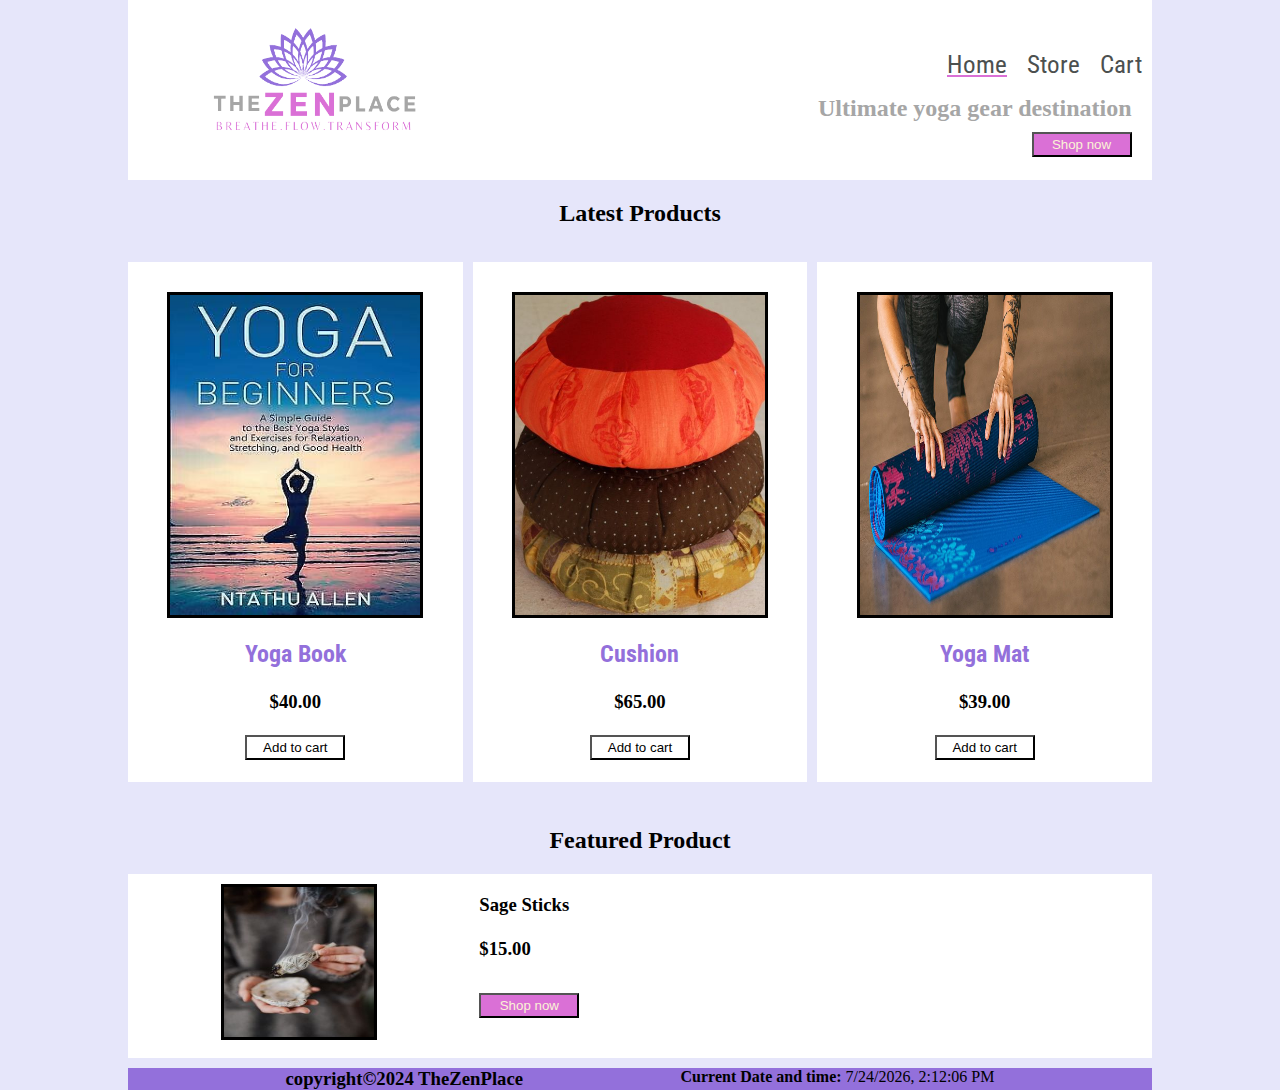
<file: index.html>
<!DOCTYPE html>
<html lang="en">

<head>
    <meta charset="UTF-8">
    <meta name="viewport" content="width=device-width, initial-scale=1.0">
    <title>TheZenPlace</title>
    <link rel="stylesheet" href="./resources/style.css">
</head>

<body>
    <div class="container">
        <!--HEADER SECTION-->
        <header>
            <div class="left-nav ">
                <img class="logo" src="./resources/logo.png">
            </div>
            <nav>
                <div class="menu-icon" id="menu-icon">
                    &#9776;
                </div>
                <div class="nav-links" id="nav-links">
                    <a class="navlink " href="cart.html">
                        Cart <div id="cart-count"></div></a>
                    <a class="navlink " href="store.html">Store</a>
                    <a class="navlink active" href="index.html">Home</a>
                </div>
                <div class="subheader">
                    <h2 class="desc"> Ultimate <strong>yoga gear destination</strong> </h2>
                    <button class=" buttonshopnow" onclick="document.location='store.html'">Shop now</button>
                </div>
            </nav>

        </header>
        <!--LATEST PRODUCTS SECTION-->
        <h2 class="spaceneeded">Latest Products</h2>
        <div class="product-card-strip ">
            <div class="product-card1">
                <img class="product-image" src="">
                <h2 class="product-name"> </h2>
                <h3 class="product-price"> </h3>
                <button class=" buttoncart">Add to cart</button>
            </div>
            <div class="product-card2">
                <img class="product-image" src="">
                <h2 class="product-name"> </h2>
                <h3 class="product-price"> </h3>
                <button class=" buttoncart">Add to cart</button>
            </div>
            <div class="product-card3">
                <img class="product-image" src="">
                <h2 class="product-name"> </h2>
                <h3 class="product-price"> </h3>
                <button class=" buttoncart">Add to cart</button>
            </div>
        </div>

        <!--FEATURED PRODUCT SECTION-->
        <h2 class="spaceneeded" id="featuredh2">Featured Product</h2>
        <div class="featured-product">

            <img class="featured-product-image" src="./resources/featprod.jpeg">
            <div class="details">
                <h3>Sage Sticks</h3>
                <h3>$15.00</h3>
                <button class=" buttonshopnow" onclick="document.location='store.html'">Shop now</button>
            </div>
            <br>
        </div>


        <!--FOOTER SECTION-->
        <footer>
            <br>
            <h3>copyright©2024 TheZenPlace </h3>
            <div class="datetime"></div>
            <br>
        </footer>
    </div>
    <script src="./assets/script.js"></script>
</body>

</html>
</file>
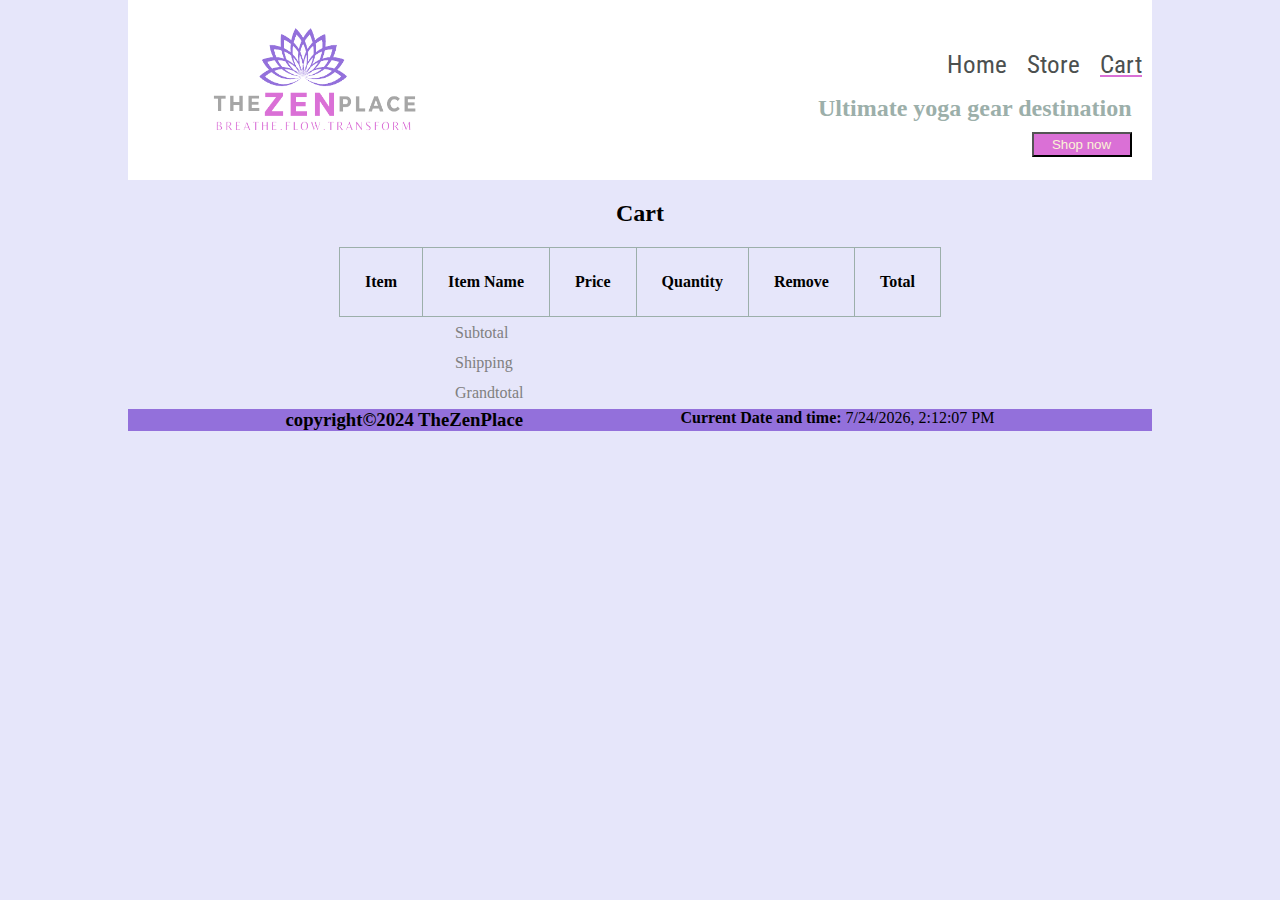
<file: cart.html>
<!DOCTYPE html>
<html lang="en">

<head>
    <meta charset="UTF-8">
    <meta name="viewport" content="width=device-width, initial-scale=1.0">
    <title>TheZenPlace</title>
    <link rel="stylesheet" href="./resources/cart-style.css">
</head>

<body>
    <div class="container">
        <!--HEADER SECTION-->
        <header>
            <div class="left-nav ">
                <img class="logo" src="./resources/logo.png">
            </div>
            <nav>
                <div class="menu-icon" id="menu-icon">
                    &#9776;
                </div>
                <div class="nav-links" id="nav-links">
                    <a class="navlink active " href="cart.html">
                        Cart<div id="cart-count"></div>
                    </a>
                    <a class="navlink " href="store.html">Store</a>
                    <a class="navlink " href="index.html">Home</a>
                </div>
                <div class="subheader">
                    <h2 class="desc"> Ultimate <strong>yoga gear destination</strong> </h2>
                    <button class=" buttonshopnow" onclick="document.location='store.html'">Shop now</button>
                </div>
            </nav>

        </header>
        <!--PRODUCTS SECTION-->
        <h2 class="spaceneeded">Cart</h2>
        <table class="table1">
            <thead>
                <tr>
                    <th class="table-image">Item</th>
                    <th class="Item-name">Item Name</th>
                    <th class="price">Price</th>
                    <th class="quantity">Quantity</th>
                    <th class="remove">Remove</th>
                    <th class="total-value">Total</th>
                </tr>
            </thead>
            <tbody>
                <!-- Cart items will be dynamically rendered here -->
            </tbody>
        </table>
        <table class="table2">
            <tr>
                <td class="labels">Subtotal</td>
                <td> </td>
            </tr>
            <tr>
                <td class="labels">Shipping</td>
                <td> </td>
            </tr>
            <tr>
                <td class="labels">Grandtotal</td>
                <td></td>
            </tr>
        </table>

        <!--FOOTER SECTION-->
        <footer>
            <br>
            <h3>copyright©2024 TheZenPlace </h3>
            <div class="datetime"></div>
            <br>
        </footer>
    </div>
    <script src="./assets/cart-js.js"></script>
</body>

</html>
</file>
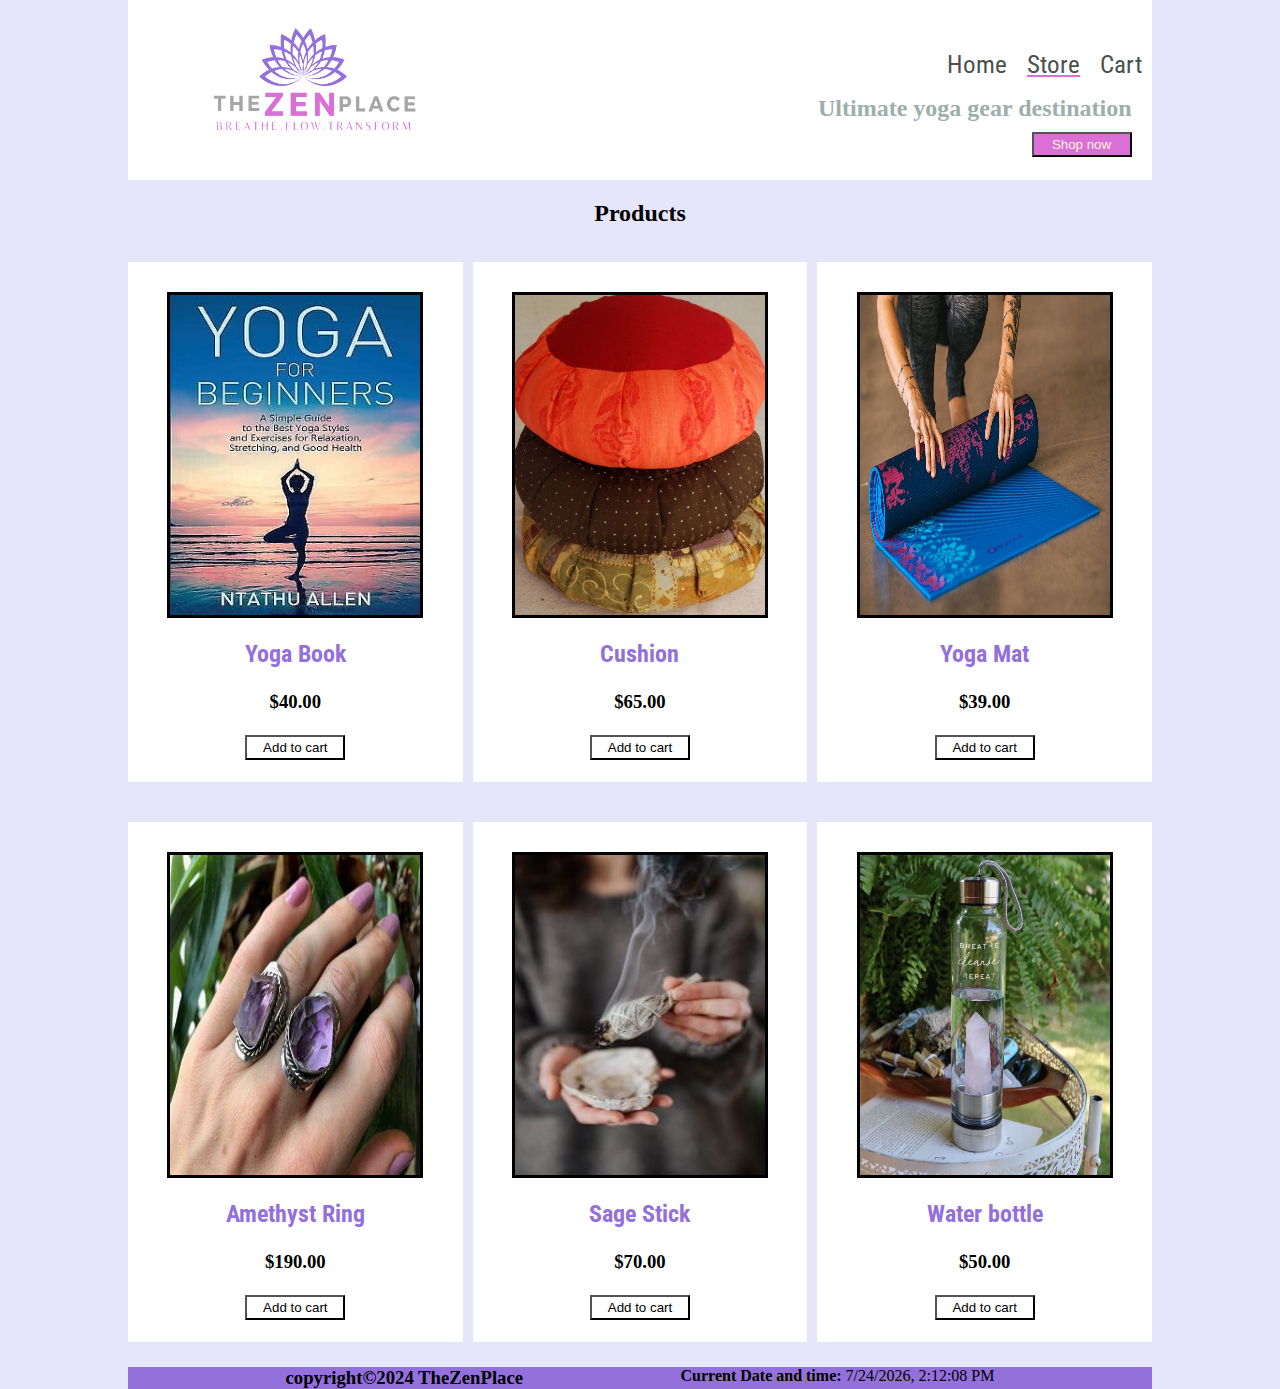
<file: store.html>
<!DOCTYPE html>
<html lang="en">

<head>
    <meta charset="UTF-8">
    <meta name="viewport" content="width=device-width, initial-scale=1.0">
    <title>TheZenPlace</title>
    <link rel="stylesheet" href="./resources/store-style.css">
</head>

<body>
    <div class="container">
        <!--HEADER SECTION-->
        <header>
            <div class="left-nav ">
                <img class="logo" src="./resources/logo.png">
            </div>
            <nav>
                <div class="menu-icon" id="menu-icon">
                    &#9776;
                </div>
                <div class="nav-links" id="nav-links">
                    <a class="navlink " href="cart.html">Cart <div id="cart-count"></div> </a>
                    <a class="navlink active" href="store.html">Store</a>
                    <a class="navlink" href="index.html">Home</a>
                </div>
                <div class="subheader">
                    <h2 class="desc"> Ultimate <strong>yoga gear destination</strong> </h2>
                    <button class=" buttonshopnow" onclick="document.location='store.html'">Shop now</button>
                </div>
            </nav>

        </header>
        <!--PRODUCTS SECTION-->
        <h2 class="spaceneeded">Products</h2>
        <div class="product-card-strip ">
            <div class="product-card1">
                <img class="product-image" src="">
                <h2 class="product-name"></h2>
                </h2>
                <h3 class="product-price"></h3>
                <button class=" buttoncart">Add to cart</button>
            </div>
            <div class="product-card2">
                <img class="product-image" src="">
                <h2 class="product-name"></h2>
                </h2>
                <h3 class="product-price"></h3>
                <button class=" buttoncart">Add to cart</button>
            </div>
            <div class="product-card3">
                <img class="product-image" src="">
                <h2 class="product-name"></h2>
                </h2>
                <h3 class="product-price"></h3>
                <button class=" buttoncart">Add to cart</button>
            </div>
        </div>
        <div class="product-card-strip ">
            <div class="product-card1">
                <img class="product-image" src="">
                <h2 class="product-name"></h2>
                </h2>
                <h3 class="product-price"></h3>
                <button class=" buttoncart">Add to cart</button>
            </div>
            <div class="product-card2">
                <img class="product-image" src="">
                <h2 class="product-name"></h2>
                </h2>
                <h3 class="product-price"></h3>
                <button class=" buttoncart">Add to cart</button>
            </div>
            <div class="product-card3">
                <img class="product-image" src="">
                <h2 class="product-name"></h2>
                </h2>
                <h3 class="product-price"></h3>
                <button class=" buttoncart">Add to cart</button>
            </div>
        </div>
        <!--FOOTER SECTION-->
        <footer>
            <br>
            <h3>copyright©2024 TheZenPlace </h3>
            <div class="datetime"></div>
            <br>
        </footer>
    </div>
    <script src="./assets/store-js.js"></script>
</body>

</html>
</file>
<file: resources/style.css>
@font-face {
    font-family: H2Font;
    src: url("/assets/RobotoCondensed-VariableFont_wght.ttf") format("truetype");
}

* {
    margin: 0;
    padding: 0;
}

body {
    height: 100vh;
    width: 100%;
    background-color: #E6E6FA;
}

/*MAIN CONTAINER*/
.container {
    display: grid;
    justify-items: center;
}

/*HEADER ELEMENT STYLING*/
header {
    display: grid;
    width: 80%;
    max-height: 180px;
    background-color: #fff;
    grid-template-columns: 1fr 2fr;
    grid-template-rows: 1fr 1fr;

}

#cart-count {
    position: relative;
    top: -50px;
    right: -25px;
    width: 10px;
    height: 15px;
    background-color: #9370DB;
    color: white;
    border-radius: 40%;
    line-height: 15px;
    padding: 5px 10px;
    font-size: 12px;
    display: none;
    /* Initially hidden */
}

.spaceneeded {
    margin: 20px;
}

.left-nav {
    display: grid;
    width: 100%;
    grid-area: 1/span 1 /2 /2;
}

.logo {
    margin-top: 10px;
    width: 270px;
    height: 130px;
    justify-self: center;
    padding-top: 10px;
}

.nav {
    display: grid;
    width: 100%;
    grid-area: 1/ 2 / 2 /3;
}

.navlink {
    float: right;
    text-decoration: none;
    color: #4c504f;
    height: 15px;
    padding: 10px;
    font-size: 25px;
    margin-top: 40px;
    margin-bottom: 20px;
    font-family: H2Font;
    box-shadow: inset 0 0 0 0 #9CAFAA;
    transition: color .3s ease-in-out, box-shadow .3s ease-in-out;
}

.active {
    color: #4c504f;
    text-decoration: underline;
    text-decoration-color: #DA70D6;
}

.navlink:hover {
    color: #4c504f;
    box-shadow: inset 200px 0 0 0 #DA70D6;
}

.subheader {
    display: grid;
    width: 97%;
    justify-items: flex-end;
}

.desc {
    color: #A6A6A6;
}

.buttonshopnow {
    width: 100px;
    height: 25px;
    margin-top: 10px;
    color: #FBF3D5;
    background-color: #DA70D6;
}

/*LATEST PRODUCT ELEMENT STYLING*/
.product-card-strip {
    display: grid;
    grid-template-columns: 1fr 1fr 1fr;
    grid-template-rows: 5fr 1fr 1fr 1fr;
    gap: 10px;
    width: 80%;
    height: 550px;
    margin-bottom: 10px;
}

.product-card1 {
    display: grid;
    justify-items: center;
    grid-area: 1/1/5/2;
    width: 100%;
    margin: auto;
    background-color: #ffffff;
    height: 520px;
     
}

.product-card2 {
    display: grid;
    justify-items: center;
    grid-area: 1/2/5/3;
    width: 100%;
    margin: auto;
    background-color: #fff;
    height: 520px;
     
}

.product-card3 {
    display: grid;
    justify-items: center;
    grid-area: 1/3/5/4;
    width: 100%;
    margin: auto;
    background-color:#fff;
    height: 520px;
    
}

.product-card1 h2,
.product-card2 h2,
.product-card3 h2 {
    color: #9370DB;
    font-family: H2Font;
}

.product-image {
    width: 250px;
    height: 320px;
    margin-top: 30px;
    border: 3px solid black;
}

.buttoncart {
    width: 100px;
    height: 25px;
    color: #000;
    background-color: #ffffff;
}

 

/*FEATURED PRODUCT ELEMENT STYLING*/
.featured-product {
    display: grid;
    width: 80%;
    height: auto;
    background-color: #ffffff;
    grid-template-columns: 1fr 2fr;
    margin-bottom: 10px;

}

.featured-product h2 {
    color: #000;
}

.featured-product-image {
    margin-top: 10px;
    width: 150px;
    height: 150px;
    justify-self: center;
    align-self: center;
    border: 3px solid black;
}

.details {
    padding-left: 10px;
    padding-top: 20px;
    display: grid;
    width: 100%;
    grid-area: 1/ 2 / 2 /3;

}

.menu-icon {
    display: none;
    font-size: 2em;
    cursor: pointer;
}

/*FOOTER  ELEMENT STYLING*/
footer {
    display: flex;
    justify-content: space-between;
    width: 80%;
    background-color: #9370DB;
}

/* MEDIA QUERY TO KEEP IT RESPONSIVE FOR SMALLER SCREENS*/
@media screen and (max-width: 540px) {

    .subheader {
        display: none;
    }

    .product-card-strip {
        width: 80%;
        display: flex;
        flex-direction: column;
        gap: 10px;

    }

    #featuredh2 {
        display: none;

    }

    .featured-product {
        width: 80%;
        display: flex;
        flex-direction: column;
        margin: auto;
        position: relative;
        top: 880px;
        ;
    }

    footer {
        position: relative;
        top: 900px;
    }

    .info-container {
        display: none;
    }

    h5,
    .datetime {
        display: none;
    }
    .nav-links {
        display: none;
        flex-direction: column;
        position: fixed;
        top: 100px;
        right: 75px;
        width: 30%;
        background-color: white;
    }

 
    .menu-icon {
        display: block;
        position: fixed;
        top: 60px;
        right: 75px;
         
    }
    .navlink {
        float: right;
        text-decoration: none;
        color: #4c504f;
        height: 10px;
        font-size: 25px;
        font-family: H2Font;
        line-height: 1.4;
    }
    
    .active {
        color: #4c504f;
        text-decoration: underline;
        text-decoration-color: #DA70D6;
    }
    
    .navlink:hover {
        color: gray;
        box-shadow: inset 200px 0 0 0 #DA70D6;
    }
}
</file>
<file: resources/cart-style.css>
@font-face {
    font-family: H2Font;
    src: url("/assets/RobotoCondensed-VariableFont_wght.ttf") format("truetype");
}

* {
    margin: 0;
    padding: 0;
}

body {
    height: 100vh;
    width: 100%;
    background-color: #E6E6FA;
}

/*MAIN CONTAINER*/
.container {
    display: grid;
    justify-items: center;
}

.desc {
    color: #9CAFAA;
}

.buttonshopnow {
    width: 100px;
    height: 25px;
    margin-top: 10px;
    color: #FBF3D5;
    background-color: #DA70D6;
}

.subheader {
    display: grid;
    width: 97%;
    justify-items: flex-end;
}

.spaceneeded{
    margin: 20px;
}
/*HEADER ELEMENT STYLING*/
header {
    display: grid;
    width: 80%;
    max-height: 180px;
    background-color: #ffffff;
    grid-template-columns: 1fr 2fr;
    grid-template-rows: 1fr 1fr;

}
#cart-count {
    position: relative;
    top: -50px;
    right: -25px;
    width: 10px;
    height: 15px;
    background-color: #9370DB;
    color: white;
    border-radius: 40%;
    line-height:15px;
    padding: 5px 10px;
    font-size: 12px;
    display: none; /* Initially hidden */
}
.left-nav {
    display: grid;
    width: 100%;
    grid-area: 1/span 1 /2 /2;
}

.logo {
    margin-top: 10px;
    width: 270px;
    height: 130px;
    justify-self: center;
    padding-top: 10px;
}

.nav {
    display: grid;
    width: 100%;
    grid-area: 1/ 2 / 2 /3;
}

.navlink {
    float: right;
    text-decoration: none;
    color: #4c504f;
    height: 15px;
    padding: 10px;
    font-size: 25px;
    margin-top: 40px;
    margin-bottom: 20px;
    font-family: H2Font;
    box-shadow: inset 0 0 0 0 #9CAFAA;
    transition: color .3s ease-in-out, box-shadow .3s ease-in-out;
}

.active {
    color: #4c504f;
    text-decoration: underline;
    text-decoration-color: #DA70D6;
}

.navlink:hover {
    color: #4c504f;
    box-shadow: inset 200px 0 0 0 #DA70D6;
 
}

/*FOOTER  ELEMENT STYLING*/
footer {
    display: flex;
    justify-content: space-between;
    width: 80%;
    background-color: #9370DB;
}

/*TABLE STYLING*/
.table1,
.table1 th,
.table1 td {
    border: 1px solid #9CAFAA;
    border-collapse: collapse;
}

.table1 th,
.table1 td {
    padding: 25px;
}

.table2 th,
.table2 td {
    padding: 5px;
}

.table2 {
    width: 30%;

}

.labels {
    color: grey;
}

.buttonremove {
    width: 100px;
    height: 25px;
    margin-top: 20px;
    color: #FBF3D5;
    background-color: #9370DB;
}

.cartimage {
    width: 150px;
    height: 150px;
}

.menu-icon {
    display: none;
    font-size: 2em;
    cursor: pointer;
}
/* MEDIA QUERY TO KEEP IT RESPONSIVE FOR SMALLER SCREENS*/
@media screen and (max-width: 540px) {
    .subheader {
        display: none;
    }

    .table-image,
    .remove
     {
        display: none;
    }

    h5,
    .datetime {
        display: none;
    }
    .nav-links {
        display: none;
        flex-direction: column;
        position: fixed;
        top: 100px;
        right: 75px;
        width: 30%;
        background-color: white;
    }

 
    .menu-icon {
        display: block;
        position: fixed;
        top: 60px;
        right: 75px;
         
    }
    .navlink {
        float: right;
        text-decoration: none;
        color: #4c504f;
        height: 10px;
        font-size: 25px;
        font-family: H2Font;
        line-height: 1.4;
    }
    
    .active {
        color: #4c504f;
        text-decoration: underline;
        text-decoration-color: #DA70D6;
    }
    
    .navlink:hover {
        color: gray;
        box-shadow: inset 200px 0 0 0 #DA70D6;
    }
}
</file>
<file: resources/store-style.css>
@font-face {
    font-family: H2Font;
    src: url("/assets/RobotoCondensed-VariableFont_wght.ttf") format("truetype");
}

* {
    margin: 0;
    padding: 0;
}

body {
    height: 100vh;
    width: 100%;
    background-color: #E6E6FA;
}

/*MAIN CONTAINER*/
.container {
    display: grid;
    justify-items: center;
}
.spaceneeded{
    margin: 20px;
}

/*HEADER ELEMENT STYLING*/
header {
    display: grid;
    width: 80%;
    max-height: 180px;
    background-color: #ffffff;
    grid-template-columns: 1fr 2fr;
    grid-template-rows: 1fr 1fr;

}
#cart-count {
    position: relative;
    top: -50px;
    right: -25px;
    width: 10px;
    height: 15px;
    background-color: #9370DB;
    color: white;
    border-radius: 40%;
    line-height: 15px;
    padding: 5px 10px;
    font-size: 12px;
    display: none; /* Initially hidden */
}
.desc {
    color: #9CAFAA;
}
.buttonshopnow {
    width: 100px;
    height: 25px;
    margin-top: 10px;
    color: #FBF3D5;
    background-color: #DA70D6;
}
.subheader {
    display: grid;
    width: 97%;
    justify-items:flex-end;
}
.left-nav {
    display: grid;
    width: 100%;
    grid-area: 1/span 1 /2 /2;
}

.logo {
    margin-top: 10px;
    width: 270px;
    height: 130px;
    justify-self: center;
    padding-top: 10px;
}

.nav {
    display: grid;
    width: 100%;
    grid-area: 1/ 2 / 2 /3;
}

.navlink {
    float: right;
    text-decoration: none;
    color: #4c504f;
    height: 15px;
    padding: 10px;
    font-size: 25px;
    margin-top: 40px;
    margin-bottom: 20px;
    font-family: H2Font;
    box-shadow: inset 0 0 0 0 #9CAFAA;
    transition: color .3s ease-in-out, box-shadow .3s ease-in-out;
}

.active {
    color: #4c504f;
    text-decoration: underline;
    text-decoration-color: #DA70D6;
}

.navlink:hover {
    color: #4c504f;
    box-shadow: inset 200px 0 0 0 #DA70D6;
}


/*LATEST PRODUCT ELEMENT STYLING*/
.product-card-strip {
    display: grid;
    grid-template-columns: 1fr 1fr 1fr;
    grid-template-rows: 5fr 1fr 1fr 1fr;
    gap: 10px;
    width: 80%;
    height: 550px;
    margin-bottom: 10px;
}

.product-card1 {
    display: grid;
    justify-items: center;
    grid-area: 1/1/5/2;
    width: 100%;
    margin: auto;
    background-color: #fff;
    height: 520px;
   
}

.product-card2 {
    display: grid;
    justify-items: center;
    grid-area: 1/2/5/3;
    width: 100%;
    margin: auto;
    background-color: #fff;
    height: 520px;
   
}

.product-card3 {
    display: grid;
    justify-items: center;
    grid-area: 1/3/5/4;
    width: 100%;
    margin: auto;
    background-color: #fff;
    height: 520px;
   
}

.product-card1 h2,
.product-card2 h2,
.product-card3 h2 {
    color: #9370DB;
    font-family: H2Font;
}

.product-image
{
    width: 250px;
    height: 320px;
    margin-top: 30px;
    border: 3px solid black;
}

.buttoncart {
    width: 100px;
    height: 25px;
    color: #000;
    background-color:#ffffff ;
}

 
.details {
    padding-left: 10px;
    padding-top: 20px;
    display: grid;
    width: 100%;
    grid-area: 1/ 2 / 2 /3;

}
.menu-icon {
    display: none;
    font-size: 2em;
    cursor: pointer;
}
/*FOOTER  ELEMENT STYLING*/
footer {
    display: flex;
    justify-content:space-between;
    width: 80%;
    background-color: #9370DB;
}

/* MEDIA QUERY TO KEEP IT RESPONSIVE FOR SMALLER SCREENS*/
@media screen and (max-width: 540px) {

    .subheader {
        display: none;
    }

    .product-card-strip {
        width: 80%;
        display: flex;
        flex-direction: column;
        gap: 10px;
        height: 100vh;
    }

    .product-card1,
    .product-card2,
    .product-card3,
    .product-card4,
    .product-card5,
    .product-card6 {
        
        top: auto;
        bottom: auto;
        left: auto;
        right: auto;
        border-radius: 3px;
        margin: auto;
    }

   
    h5,
    .datetime{ 
        display: none;
    }
    
    .nav-links {
        display: none;
        flex-direction: column;
        position: fixed;
        top: 100px;
        right: 75px;
        width: 30%;
        background-color: white;
    }

 
    .menu-icon {
        display: block;
        position: fixed;
        top: 60px;
        right: 75px;
         
    }
    .navlink {
        float: right;
        text-decoration: none;
        color: #4c504f;
        height: 10px;
        font-size: 25px;
        font-family: H2Font;
        line-height: 1.4;
    }
    
    .active {
        color: #4c504f;
        text-decoration: underline;
        text-decoration-color: #DA70D6;
    }
    
    .navlink:hover {
        color: gray;
        box-shadow: inset 200px 0 0 0 #DA70D6;
    }
}
</file>
